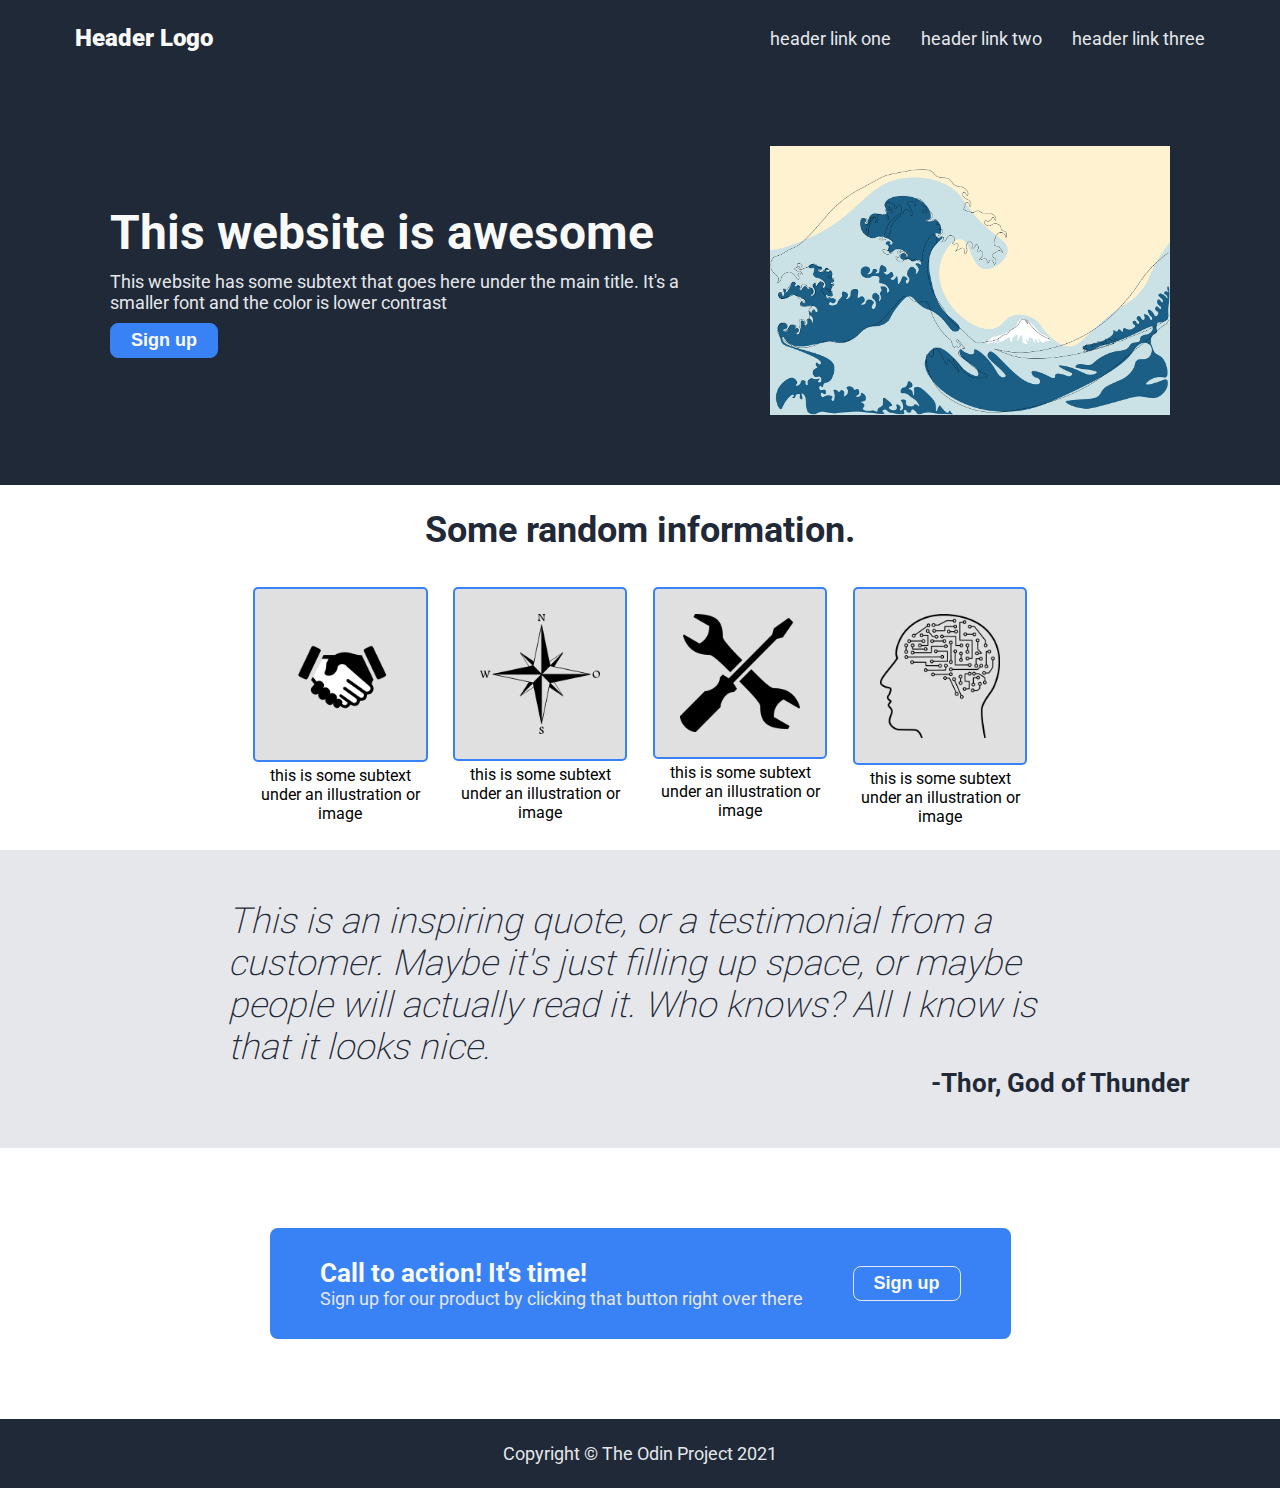
<file: index.html>
<!DOCTYPE html>
<html lang="en">
<head>
    <meta charset="UTF-8">
    <meta http-equiv="X-UA-Compatible" content="IE=edge">
    <meta name="viewport" content="width=device-width, initial-scale=1.0">
    <title>Landing Page</title>
    <link rel="stylesheet" href="styles/styles.css">
    <style>
        /* @import */
    </style>
</head>

<body>
    <div class="header" id="page-top">
        Header Logo
        <ul class="right-links">
            <li><a href="#page-top">header link one</a></li>
            <li><a href="#page-top">header link two</a></li>
            <li><a href="#page-top">header link three</a></li>
        </ul>
    </div>

    <div class="top-content">
        <div class="left">
            <div class="subtitle">This website is awesome</div>
            <div class="subtext">This website has some subtext that goes here under the main title. It's a smaller font and the color is lower contrast</div>
            <button>Sign up</button>
        </div>
        <img class="main-img" src="img/main-img-wave.png" alt="this is a placeholder for an image">
    </div>

    <div class="info-section">
        <div class="info">Some random information.</div>
        <div class="info-grid">
            <div class="grid-item">
                <img src="img/info-handshake.png" alt="info image"><div>this is some subtext under an illustration or image</div>
            </div>
            <div class="grid-item">
                <img src="img/info-compass.png" alt="info image"><div>this is some subtext under an illustration or image</div>
            </div>
            <div class="grid-item">
                <img src="img/info-tools.png" alt="info image"><div>this is some subtext under an illustration or image</div>
            </div>
            <div class="grid-item">
                <img src="img/info-innovation.png" alt="info image"><div>this is some subtext under an illustration or image</div>
            </div>
        </div>
    </div>

    <div class="testimonial">
        <div>This is an inspiring quote, or a testimonial from a customer. Maybe it's just filling up space, or maybe people will actually read it. Who knows? All I know is that it looks nice.</div>
        <div>-Thor, God of Thunder</div>
    </div>

    <div class="signup-section">
        <div class="signup-container">
            <div class="signup-bar">
                Call to action! It's time!
                <div>Sign up for our product by clicking that button right over there</div>
            </div>
            <button>Sign up</button>
        </div>
    </div>

    <div class="footer">Copyright &COPY; The Odin Project 2021</div>
</body>

</html>
</file>
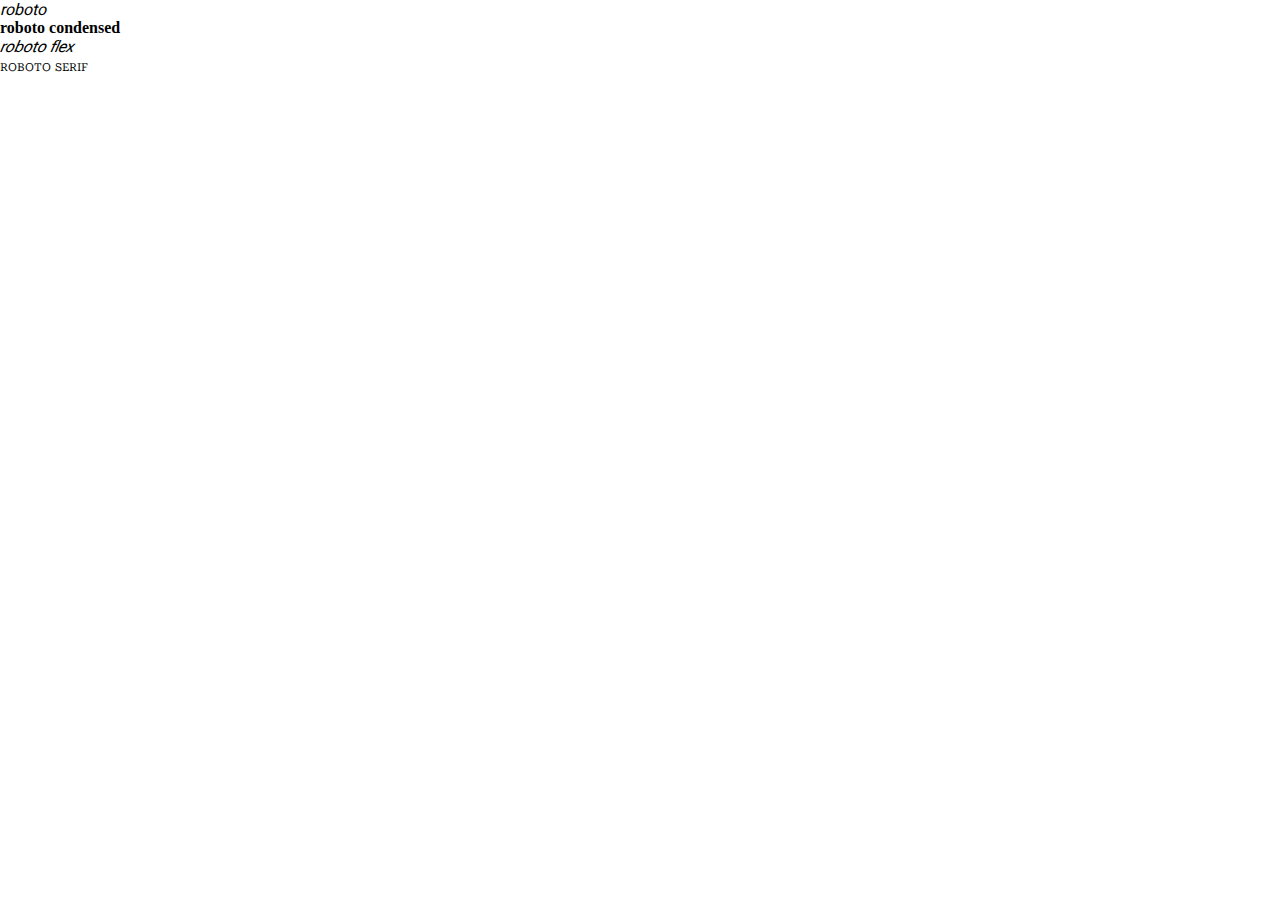
<file: styles/fonts/font-test.html>
<!DOCTYPE html>
<html lang="en">
<head>
    <meta charset="UTF-8">
    <meta http-equiv="X-UA-Compatible" content="IE=edge">
    <meta name="viewport" content="width=device-width, initial-scale=1.0">
    <title>Font Testing</title>
    <link rel="stylesheet" href="../styles.css">
    <style>
        /* @import */
    </style>
</head>

<body>
    <div class="roboto">roboto</div>
    <div class="robotocond">roboto condensed</div>
    <div class="robotoflex">roboto flex</div>
    <div class="robotoserif">roboto serif</div>
</body>

</html>
</file>
<file: styles/styles.css>
/* Fonts */
@font-face {
    font-family: roboto;
    src: url(fonts/roboto/Roboto[wdth\,wght].ttf);
}

@font-face {
    font-family: robotocond;
    src: url(fonts/robotocondensed/RobotoCondensed[wght].ttf);
}

@font-face {
    font-family: robotoflex;
    src: url(fonts/robotoflex/RobotoFlex[GRAD\,XOPQ\,XTRA\,YOPQ\,YTAS\,YTDE\,YTFI\,YTLC\,YTUC\,opsz\,slnt\,wdth\,wght].ttf)
}

@font-face {
    font-family: robotoserif;
    src: url(fonts/robotoserif/RobotoSerif[GRAD\,opsz\,wdth\,wght].ttf)
}

/* Font testing */

.roboto {
    font-family: roboto;
    font-style: italic;
}

.robotocond {
    font-family: robotocont;
    font-weight: 900;
}

.robotoflex {
    font-family: robotoflex;
    font-style: oblique;
}

.robotoserif {
    font-family: robotoserif;
    font-variant: small-caps;
}

/* Website styles */

html {
    box-sizing: border-box;
}

*,
*:before,
*:after {
    box-sizing: inherit;
}

body {
    font-family: roboto;
    margin: 0;
    min-height: 100vh;
    display: flex;
    flex-direction: column;
}

/* Header section */
.header {
    background-color: #1F2937;
    color: #F9FAF8;
    font-size: 24px;
    font-weight: 900;
    padding: 24px 75px;
    display: flex;
    justify-content: space-between;
    align-items: center;
}

.header .right-links {
    font-size: 18px;
    font-weight: 400;
    color: #E5E7EB;
    margin: 0px;
    padding: 0px;
    list-style: none;
    display: flex;
    gap: 30px;
}

/* removes the link underlines */
a:link {
    text-decoration: none;
}

a:visited {
    text-decoration: none;
}

a:hover {
    text-decoration: none;
}

a:active {
    text-decoration: none;
}

/* removes the link colors */
a {
    color: inherit;
}

/* Top content section */
.top-content {
    background-color: #1F2937;
    color: #F9FAF8;
    font-size: 18px;
    display: flex;
    justify-content: space-evenly;
    /* min-height: 400px; */
    padding: 70px 100px;
    gap: 50px;
}

.left {
    display: flex;
    flex-direction: column;
    justify-content: center;
    align-items: flex-start;
    max-width: 600px;
    flex-grow: 1;
    flex-shrink: 1;
    gap: 10px;
    /* border: 1px solid red; */
}

.left .subtitle {
    font-size: 48px;
    font-weight: bolder;
}

.left .subtext {
    color: #E5E7EB;
    font-size: inherit;
}

.left button {
    border: 1px solid #3882F6;
}

/* button styling for all buttons */
button {
    background-color: #3882F6;
    color: #F9FAF8;
    border-radius: 8px;
    cursor: pointer;
    padding: 6px 20px;
    font-weight: bold;
    font-size: 18px;
    /* flex-grow: 0;
    flex-shrink: 0; */
}

img.main-img {
    height: auto;
    /* min-width: 250px; */
    max-width: 400px;
    flex-grow: 1;
    flex-shrink: 1;
    flex-basis: 50%;
    /* border: 1px solid red; */
}

/* Information Section */
.info-section {
    display: flex;
    flex-direction: column;
    justify-content: space-between;
    align-items: center;
    gap: 36px;
    padding: 24px 75px;
    /* border: 1px solid red; */
}

.info-section .info {
    font-size: 36px;
    font-weight: bolder;
    color: #1F2937;
    /* border: 1px solid red; */
}

.info-grid {
    display: flex;
    justify-content: space-evenly;
    flex-wrap: wrap;
    align-self: center;
    gap: 25px;
    max-width: 1000px;
    /* border: 1px solid red; */
}

.grid-item {
    flex-basis: 175px;
    text-align: center;
}

.grid-item img {
    /* min-height: 175px; */
    max-width: 175px;
    border-radius: 5px;
    border: 2px solid #3882F6;
    background-color: rgb(224, 224, 224);
}

/* Resize 3 images that are larger in info section */
.info-grid:nth-child(n+1) img {
    padding: 25px;
}

/* Testimonial Section */
.testimonial {
    background-color: #E5E7EB;
    font-size: 36px;
    font-weight: 200;
    font-style: italic;
    color: #1F2937;
    display: flex;
    flex-direction: column;
    justify-content: center;
    padding: 50px 90px;
}

.testimonial div:first-child {
    max-width: 75%;
    align-self: center;
}

.testimonial div:last-child {
    align-self: flex-end;
    font-size: 26px;
    font-weight: bold;
    font-style: normal;
}

/* Signup Section */
.signup-section {
    padding: 80px 100px;
    display: flex;
    justify-content: center;
    align-items: center;
}

.signup-section .signup-container {
    background-color: #3882F6;
    color: #F9FAF8;
    font-size: 26px;
    font-weight: bold;
    display: flex;
    gap: 50px;
    justify-content: space-between;
    align-items: center;
    padding: 30px 50px;
    border-radius: 8px;
}

.signup-bar div {
    color: #E5E7EB;
    font-size: 18px;
    font-weight: normal;
}

.signup-section button {
    border: 1px solid #E5E7EB;
    flex-shrink: 0;
}

/* Footer Section */
.footer {
    background-color: #1F2937;
    color: #E5E7EB;
    font-size: 18px;
    padding: 24px 75px;
    display: flex;
    justify-content: center;
    align-items: center;
}
</file>
